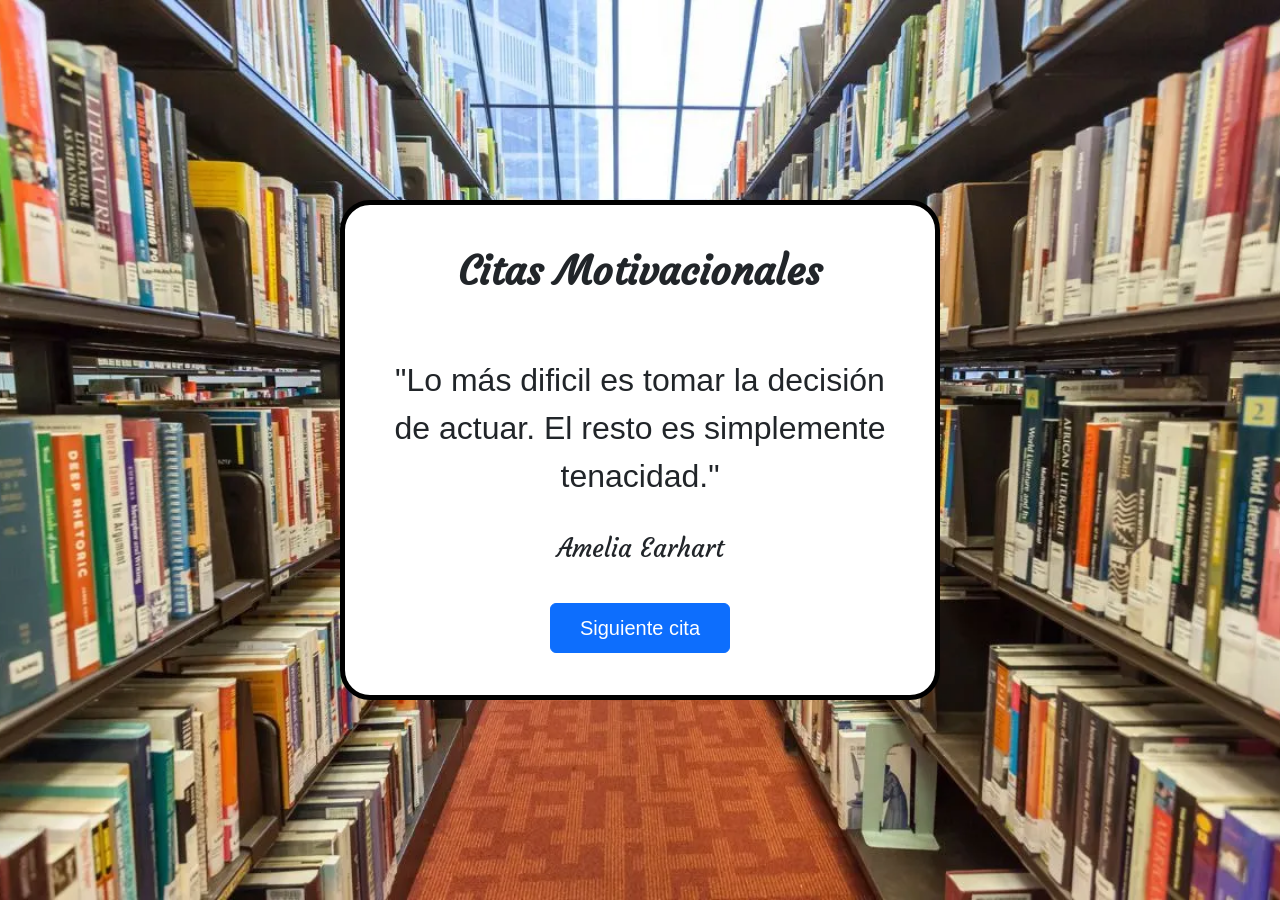
<file: citas_aleatorias/index.html>
<!DOCTYPE html>
<html lang="en">

<head>
    <meta charset="UTF-8">
    <meta name="viewport" content="width=device-width, initial-scale=1.0">
    <!-- implementando Bootstrap -->
    <link href="https://cdn.jsdelivr.net/npm/bootstrap@5.3.8/dist/css/bootstrap.min.css" rel="stylesheet" integrity="sha384-sRIl4kxILFvY47J16cr9ZwB07vP4J8+LH7qKQnuqkuIAvNWLzeN8tE5YBujZqJLB" crossorigin="anonymous">
    <!-- Link de estilos CSS -->
    <link rel="stylesheet" href="./styles.css">
    <!-- Icono de la página -->
    <link rel="icon" type="image/png" href="./images/favicon.png">
    <title>Citas Aleatorias</title>
    <!-- Incluyendo letra courgette de google fonts -->
    <link rel="preconnect" href="https://fonts.googleapis.com">
    <link rel="preconnect" href="https://fonts.gstatic.com" crossorigin>
    <link href="https://fonts.googleapis.com/css2?family=Courgette&display=swap" rel="stylesheet">
</head>

<body>
    <div class="contenedor contenido-centrado">
        <h1 id="titulo" class="contenido-centrado">Citas Motivacionales</h1>
        <div class="contenedor-interno contenido-centrado">
            <p id="cita" class="contenido-centrado"></p>
            <p id="autor" class="contenido-centrado"></p>
            <button id="boton-cambiar-cita" class="btn btn-primary" type="button">Siguiente cita</button>
        </div>
    </div>

    <!-- Implementando Bootstrap -->
    <script src="https://cdn.jsdelivr.net/npm/bootstrap@5.3.8/dist/js/bootstrap.bundle.min.js" integrity="sha384-FKyoEForCGlyvwx9Hj09JcYn3nv7wiPVlz7YYwJrWVcXK/BmnVDxM+D2scQbITxI" crossorigin="anonymous"></script>
    <script src="citas.js"></script>
    <script src="app.js"></script>
</body>

</html>
</file>
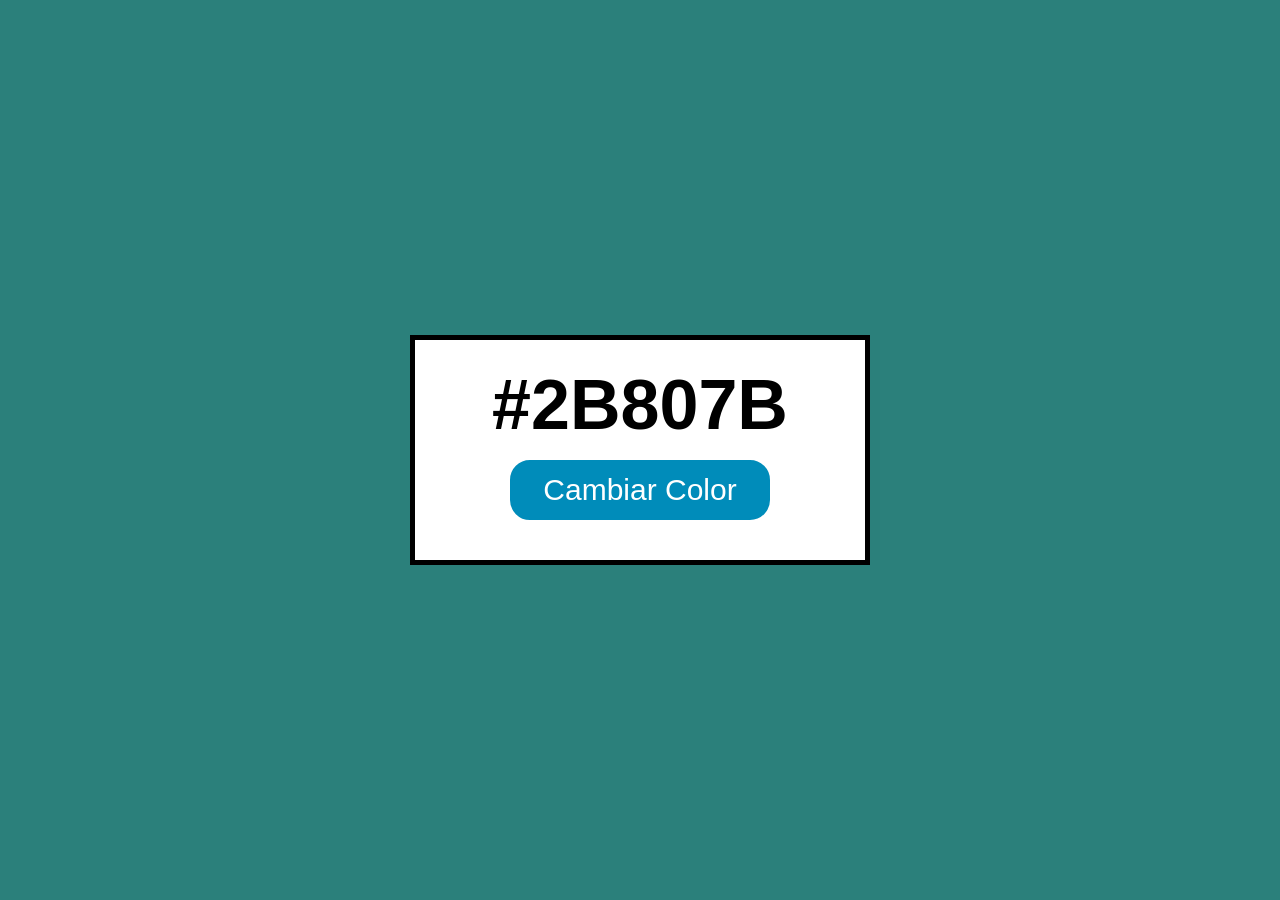
<file: colores_aleatorios/index.html>
<!DOCTYPE html>
<html lang="es">
<head>
    <meta charset="UTF-8">
    <meta name="viewport" content="width=device-width, initial-scale=1.0">
    <title>Color aleatorio</title>
    <link rel="stylesheet" href="./style.css">
    <!-- Agregando icono de la pagina favicon -->
    <link rel="icon" type="image/jpg" href="./images/icono.png">
</head>
<body class="centrar-flex">
    <div id="contenedor" class="centrar-flex">
        <p id="color">#2B807B</p>
        <button id="boton-color">Cambiar Color</button>
    </div>
    <script src="./app.js"></script>
</body>
</html>
</file>
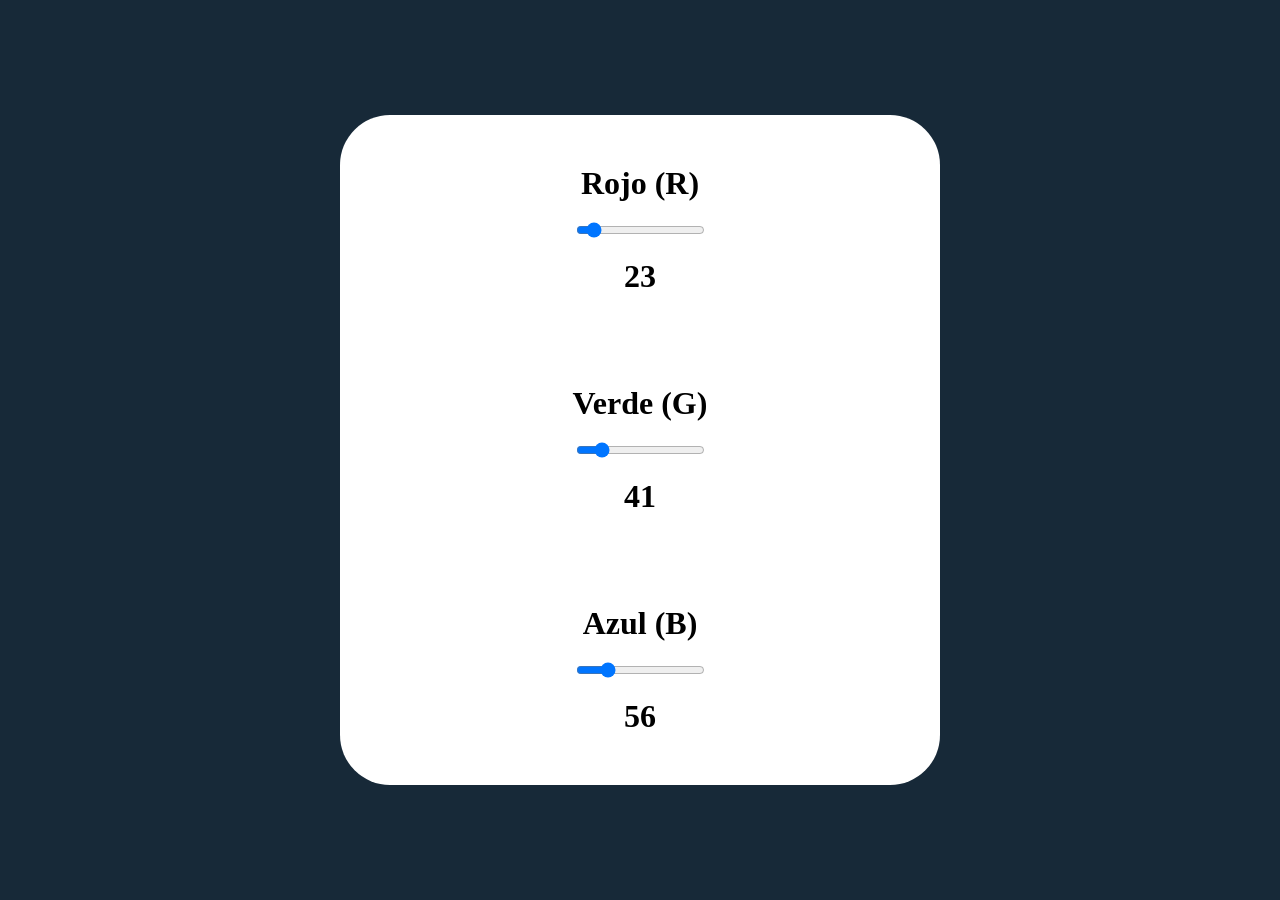
<file: colores_rgb/index.html>
<!DOCTYPE html>
<html lang="es">
<head>
    <meta charset="UTF-8">
    <meta name="viewport" content="width=device-width, initial-scale=1.0">
    <title>Color RGB</title>
    <!-- Hoja de estilos -->
    <link rel="stylesheet" href="./styles.css">
    <!-- Icono de colores favicon -->
    <link rel="icon" type="image/" href="./images/icon_colores-removeb.png">
</head>
<body>
    <div class="contenedor-principal">
        <div class="contenedor-interno">
            <div class="color">
                <label for="rojo">Rojo (R)</label>
                <input type="range" id="rojo" min="0" max="255" value="23" step="1">
                <p id="texto-rojo"></p>
            </div>
            <div class="color">
                <label for="verde">Verde (G)</label>
                <input type="range" id="verde" min="0" max="255" value="41" step="1">
                <p id="texto-verde"></p>
            </div>
            <div class="color">
                <label for="azul">Azul (B)</label>
                <input type="range" id="azul" min="0" max="255" value="56" step="1">
                <p id="texto-azul"></p>
            </div>
        </div>
    </div>
    <script src="./app.js"></script>
</body>
</html>
</file>
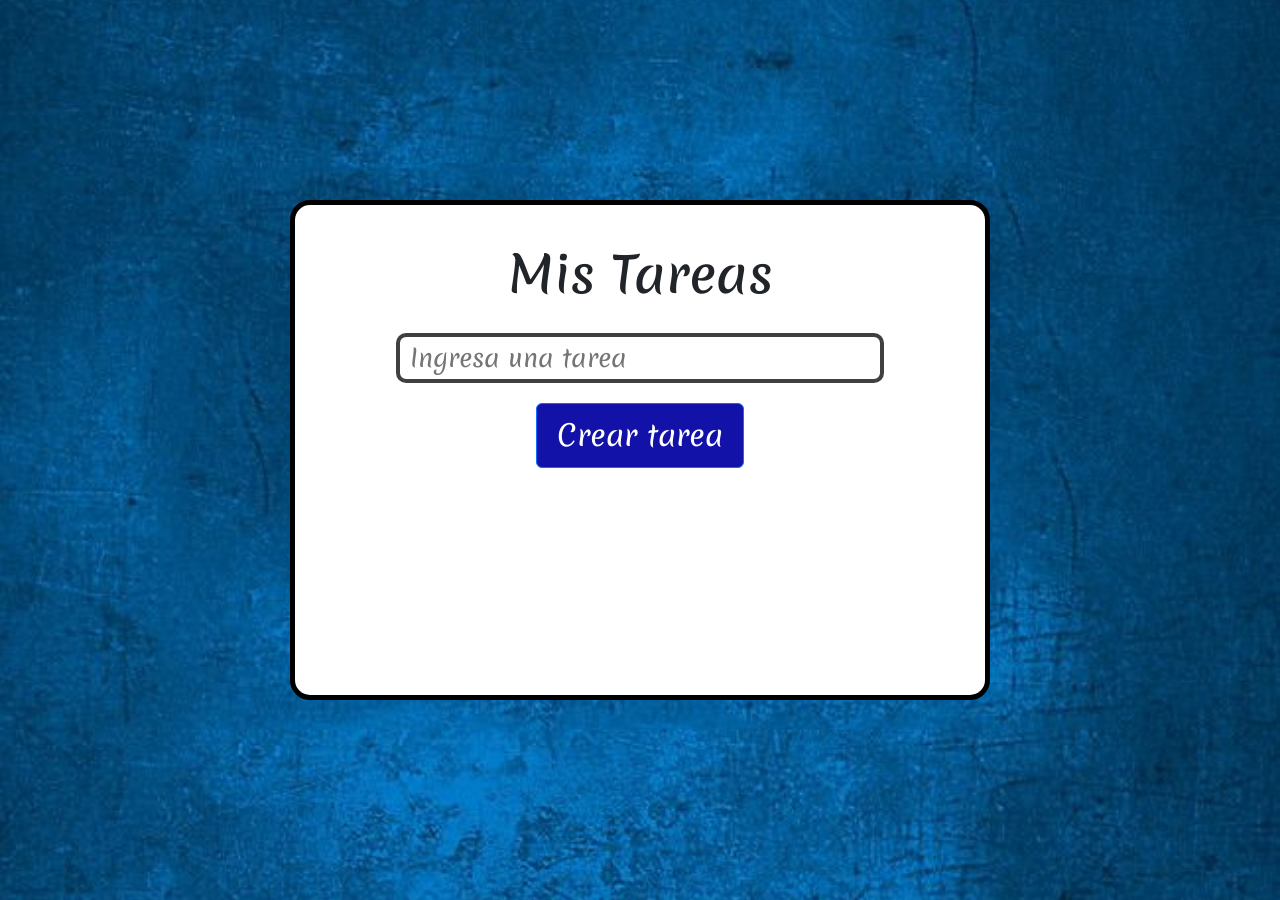
<file: Lista_tareas/index.html>
<!DOCTYPE html>
<html lang="en">
<head>
    <meta charset="UTF-8">
    <meta name="viewport" content="width=device-width, initial-scale=1.0">
    <!-- Insertando Bootstrap -->
    <link href="https://cdn.jsdelivr.net/npm/bootstrap@5.3.8/dist/css/bootstrap.min.css" rel="stylesheet" integrity="sha384-sRIl4kxILFvY47J16cr9ZwB07vP4J8+LH7qKQnuqkuIAvNWLzeN8tE5YBujZqJLB" crossorigin="anonymous">
    <!-- Insertando iconos de Bootstrap -->
    <link rel="stylesheet" href="https://cdn.jsdelivr.net/npm/bootstrap-icons@1.13.1/font/bootstrap-icons.min.css">
    <!-- Insertando hoja estilos CSS -->
    <link rel="stylesheet" href="./styles.css">
    <!-- Icono de la página web favicon -->
    <link rel="icon" type="image/" href="./images/icono.png">
    <!-- Letra "Merienda" de google fonts -->
    <link rel="preconnect" href="https://fonts.googleapis.com">
    <link rel="preconnect" href="https://fonts.gstatic.com" crossorigin>
    <link href="https://fonts.googleapis.com/css2?family=Merienda:wght@300..900&display=swap" rel="stylesheet">
    <title>Lista tareas</title>
</head>
<body>
    <main class="contenedor">
        <h1>Mis Tareas</h1>
        <input type="text" id="ingresar-tarea" placeholder="Ingresa una tarea">
        <button type="submit" class="btn btn-primary">Crear tarea</button>
        <div id="lista-de-tareas">
            <!-- Tareas -->
        </div>
    </main>
    <script src="https://cdn.jsdelivr.net/npm/bootstrap@5.3.8/dist/js/bootstrap.bundle.min.js" integrity="sha384-FKyoEForCGlyvwx9Hj09JcYn3nv7wiPVlz7YYwJrWVcXK/BmnVDxM+D2scQbITxI" crossorigin="anonymous"></script>
    <script src="./app.js"></script>
</body>
</html>
</file>
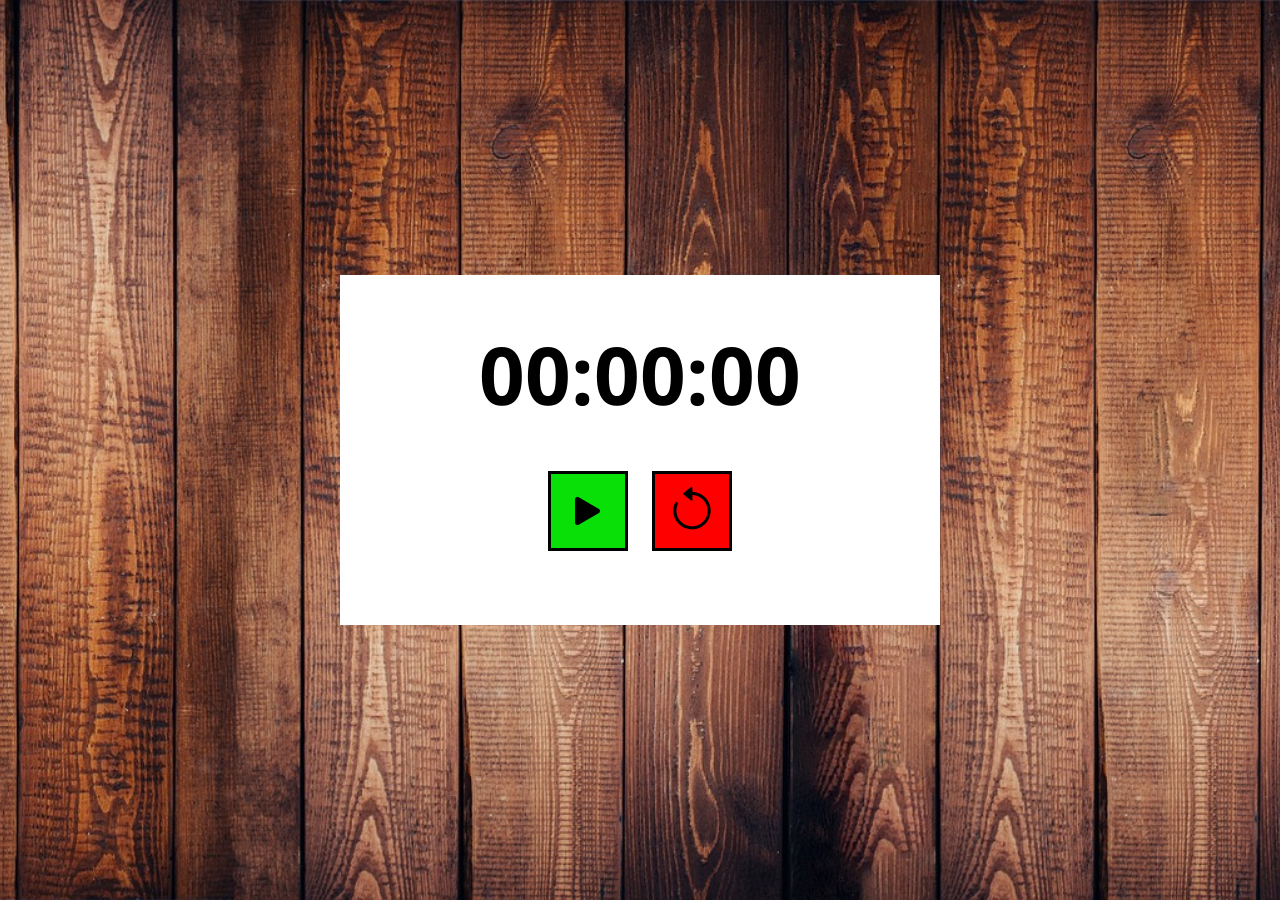
<file: proyecto_cronometro/index.html>
<!doctype html>
<html lang="en">

<head>
    <meta charset="UTF-8" />
    <meta name="viewport" content="width=device-width, initial-scale=1.0" />
    <title>Cronometro</title>
    <!-- Hoja de estilos -->
    <link rel="stylesheet" href="./styles.css" />
    <!-- Icono del sitio web favicon -->
    <link rel="icon" type="image/png" href="./images/icono-remove.png" />
    <!-- Implementando letra google fonts "Noto Sans thai" -->
    <link rel="preconnect" href="https://fonts.googleapis.com">
    <link rel="preconnect" href="https://fonts.gstatic.com" crossorigin>
    <link href="https://fonts.googleapis.com/css2?family=Courgette&family=Noto+Sans+Thai:wdth,wght@500&display=swap" rel="stylesheet">
    <!-- Incluyendo iconos de Bootstrap -->
    <link rel="stylesheet" href="https://cdn.jsdelivr.net/npm/bootstrap-icons@1.13.1/font/bootstrap-icons.min.css">
</head>

<body>
    <main class="contenedor-principal">
        <div class="contenedor-interno">
            <div id="cronometro">00:00:00</div>
            <div class="contenedor-botones">
                <button id="boton-inicio-pausa" class="boton iniciar"><i class="bi bi-play-fill"></i></button>
                <button id="boton-reiniciar" class="boton"><i class="bi bi-arrow-counterclockwise"></i></button>
            </div>
        </div>
    </main>

    <script src="./app.js"></script>
</body>

</html>
</file>
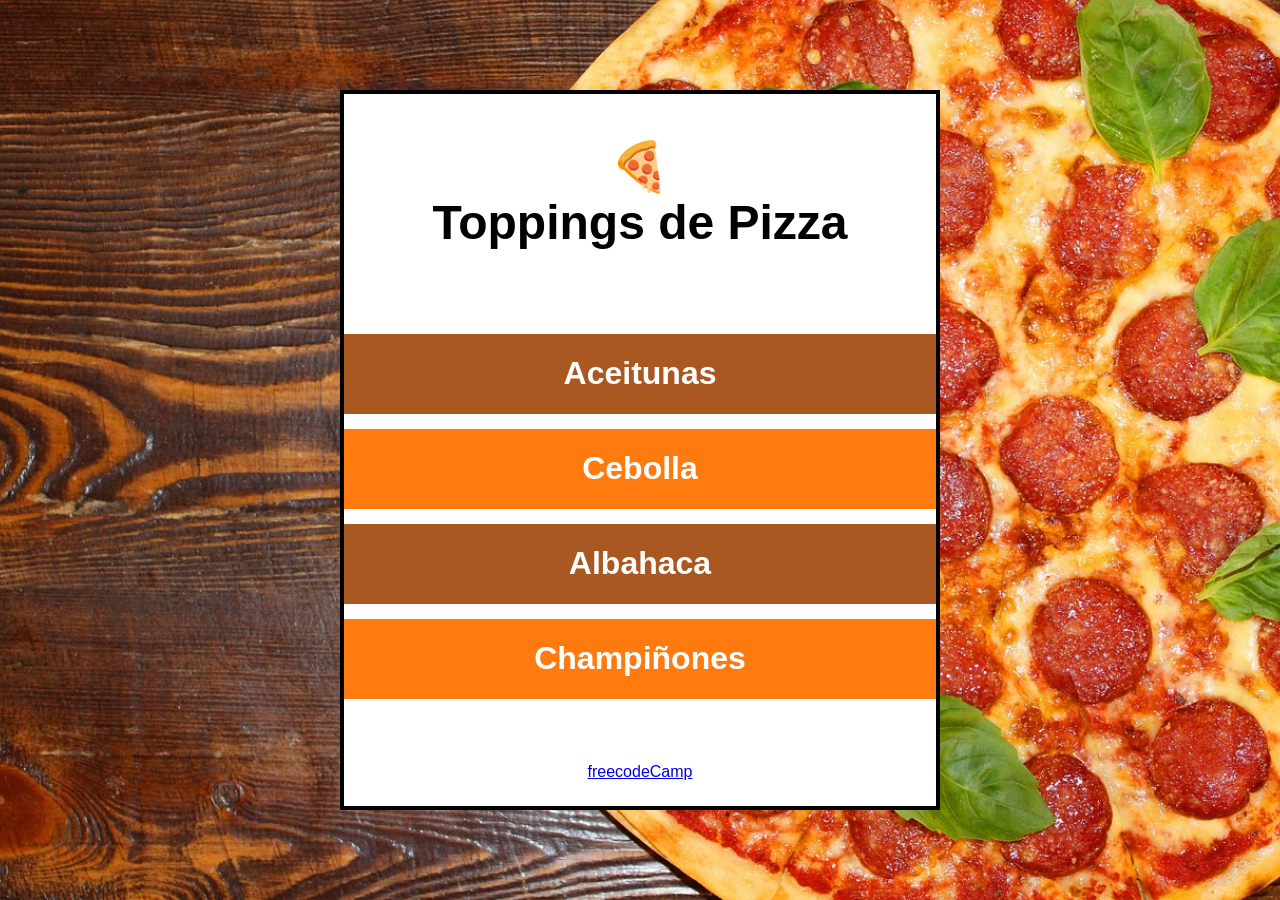
<file: toppings-pizza/index.html>
<!DOCTYPE html>
<html lang="es">
<head>
    <meta charset="UTF-8">
    <meta name="viewport" content="width=device-width, initial-scale=1.0">
    <!-- Hoja de estilo -->
    <link rel="stylesheet" href="./styles.css">
    <!-- Implementado favicon -->
     <link rel="icon" type="image/png" href="./images/icono_pizza_remove.png">
    <title>Mis toppings</title>
</head>
<body>
    <div id="contenedor">
        <h1 id="titulo">🍕<br> Toppings de Pizza</h1>
        <ul id="lista-toppings">
            <li class="topping fondo-marron" id="aceitunas">Aceitunas</li>
            <li class="topping fondo-naranja">Cebolla</li>
            <li class="topping fondo-marron" id="albahaca">Albahaca</li>
            <li class="topping fondo-naranja">Champiñones</li>
        </ul>
        <a href="https://www.freecodecamp.org/espanol/">freecodeCamp</a>
    </div>
    <!-- Vinculaciónde JavaScript -->
    <script src="./app.js">

    </script>
</body>
</html>
</file>
<file: citas_aleatorias/styles.css>
/* Estilos generales */

* {
    margin: 0;
    padding: 0;
    box-sizing: border-box;
    font-family: "lato", sans-serif;
}

body {
    display: flex;
    justify-content: center;
    align-items: center;
    height: 100vh;
    text-align: center;
    background: url(images/Fondo_biblioteca.webp) no-repeat center center/cover;
}

.contenido-centrado {
    display: flex;
    flex-wrap: wrap;
    align-items: center;
    justify-content: center;
}

/* Contenedor */

.contenedor {
    width: 80vw;
    max-width: 600px;
    min-height: 500px;
    padding: 20px;
    border: 5px solid #000;
    background-color: #fff;
    border-radius: 30px;
}

/* Contenido */

#titulo {
    width: 100%;
    font-weight: bold;
    text-align: center;
    font-family: "Courgette", cursive;
}
#cita {
    font-size: 32px;
    width: 100%;
    display: flex;
    align-items: center;
    justify-content: center;
    text-align: center;
    margin: 10px;
}

#autor {
    width: 100%;
    font-size: 25px;
    display: flex;
    align-items: center;
    justify-content: center;
    padding: 20px;
    font-family: "Courgette", cursive;
}

#boton-cambiar-cita {
    width: 180px;
    height: 50px;
    font-size: 20px;
}
</file>
<file: colores_aleatorios/style.css>
* {
    margin: 0;
    padding: 0;
    font-family: Verdana, sans-serif;
}
body {
    height: 100vh;
    background-color: #2B807B;
    text-align: center;
}
.centrar-flex {
    display: flex;
    justify-content: center;
    align-items: center;
}

/* Contendeor */

#contenedor {
    height: 220px;
    width: 450px;
    background-color: rgb(255, 255, 255);
    border: 5px solid rgb(0, 0, 0);
    flex-wrap: wrap;
    flex-direction: column;
}

/* Texto */

#color {
    font-size: 70px;
    font-weight: bold;
}

/* Botón */

button {
    font-size: 30px;
    color: rgb(255, 255, 255);
    border-radius: 20px;
    background-color: #008cba;
    margin: 15px;
    padding: 10px 30px;
    border: 3px solid #008cba;
    user-select: none;
    cursor: pointer;
    transition-duration: 0.4s;
}

button:hover {
    background-color: #05455A; 
}
</file>
<file: colores_rgb/styles.css>
/* Estilos generales */

* {
    margin: 0;
    padding: 0;
}
body {
    height: 100vh;
    display: flex;
    justify-content: center;
    align-items: center;
    text-align: center;
    background-color: rgb(23, 41, 56);
}

/* Contenedores */

.contenedor-principal {
    width: 50vw;
    max-width: 600px;
    min-height: 350px;
    display: flex;
    flex-wrap: wrap;
    justify-content: center;
    align-items: center;
    background-color: rgb(255, 255, 255);
    border-radius: 50px;
}

.color {
    padding: 20px;
    margin: 10px;
    font-size: 2em;
    font-weight: bold;
    font-family: Georgia, 'Times New Roman', Times, serif;
    display: flex;
    flex-direction: column;
    justify-content: space-around;
    align-items: center;
}

label, p {
    margin: 20px;
}
</file>
<file: Lista_tareas/styles.css>
/* Estilos generales */

* {
    margin: 0;
    padding: 0;
    box-sizing: border-box;
    font-family: "Merienda", sans-serif;
}

body {
    min-height: 100vh;
    display: flex;
    justify-content: center;
    align-items: center;
    text-align: center;
    padding: 40px 0;
    background: url(./images/fondo.jpg) no-repeat center center/ cover;
}

/* Contenedor */

.contenedor {
    width: 700px;
    min-height: 500px;
    background-color: #fff;
    padding: 40px;
    border: 5px solid #000;
    border-radius: 20px;
    display: flex;
    flex-wrap: wrap;
    flex-direction: column;
    align-items: center;
}

h1 {
    font-size: 3.12rem;
}

/* Input */

input {
    width: 80%;
    height: 50px;
    font-size: 1.53rem;
    margin: 20px;
    padding: 10px;
    border: 4px solid #404040;
    border-radius: 10px;
}

/* Botón */

.btn {
    font-size: 1.8rem;
    padding: 10px 20px;
    background-color: #1312a8;
}

.btn:hover {
    background-color: #284be9;
}

/* Lista de tareas */

#lista-de-tareas {
    width: 80%;
    margin-top: 20px;
}

/* tareas */

.tarea {
    width: 100%;
    min-height: 70px;
    font-size: 1.56rem;
    padding: 10px;
    margin-top: 10px;
    color: #fff;
    background-color: #407ba6;
    border: 2px solid #000;
    border-radius: 10px;
    display: flex;
    align-items: center;
    justify-content: space-between;
    text-align: center;
}

/* Tarea completada */

.tarea.completada {
    text-decoration: line-through;
    background-color: #000;
    border: none;
}

.tarea p {
    max-width: 350px;
}

/* iconos */

i {
    margin: 5px;
    padding: 10px;
    cursor: pointer;
}

.icono-completar {
    color: rgb(0, 255, 0);
}

.icono-eliminar {
color: rgb(255, 255, 255);
}

.icono-completar:hover,
.icono-eliminar:hover {
    background-color: rgba (255, 255, 255, 0.523);
}
</file>
<file: proyecto_cronometro/styles.css>
/* Estilos generales */

* {
    margin: 0;
    padding: 0;
}

body {
    height: 100vh;
    display: flex;
    justify-content: center;
    align-items: center;
    text-align: center;
    background: url("./images/fondo.jpg") no-repeat center center/ cover;
}

/* Contenedores */

.contenedor-principal {
    width: 80vw;
    max-width: 600px;
    min-height: 350px;
    display: flex;
    flex-wrap: wrap;
    justify-content: center;
    align-items: center;
    background-color: rgb(255, 255, 255);
}

.contenedor-botones {
    padding: 20px;
}

/* Cronometro */

#cronometro {
    width:  100%;
    font-size: 80px;
    font-weight: bold;
    user-select: none;
    font-family: "Noto Sans Thai", sans-serif;
}

/* Botones */

.boton {
    width: 80px;
    height: 80px;
    font-size: 50px;
    margin: 10px;
    padding: 10px;
    border: 3px solid #000;
    cursor: pointer;
}

#boton-inicio-pausa.iniciar,  
#boton-inicio-pausa.iniciar i {
    background-color: #08e008;
}  

#boton-inicio-pausa.pausar,  
#boton-inicio-pausa.pausar i {
    background-color: #ffdc00;
}

#boton-reiniciar {
    background-color: #ff0000;
}
</file>
<file: toppings-pizza/styles.css>
/* Estilos generales*/
* {
    margin: 0;
    padding: 0;
    box-sizing: border-box;
    font-family: 'Lato', sans-serif;
}

body {
    display: flex;
    justify-content: center;
    align-items: center;
    text-align: center;
    height: 100vh;
    background: url(./images/imagen_1.jpg) no-repeat center center/cover;
}

/* Contenido*/
#contenedor {
    display: flex;
    flex-wrap: wrap;
    justify-content: center;
    align-items: center;
    min-height: 80vh;
    width: 80vh;
    max-width: 600px;
    background-color: rgb(255, 255, 255);
    border: 4px solid rgb(0, 0, 0);
}

h1 {
    font-size: 3rem;
    width: 100%;
    margin: 20px 10px;
}

ul {
    width: 100%;
    height: 100%;
}

.topping {
    font-size: 2rem;
    font-weight: bold;
    color: rgb(255, 255, 255);
    display: flex;
    flex-wrap: wrap;
    justify-content: center;
    align-items: center;
    width: 100%;
    height: 80px;
    margin: 15px 0;
}

.fondo-marron {
    background-color: rgb(170, 88, 34);
}

.fondo-naranja {
    background-color: rgb(255, 123, 15);
}
.texto-verde{
    color: rgb(2, 190, 13);
}
</file>
